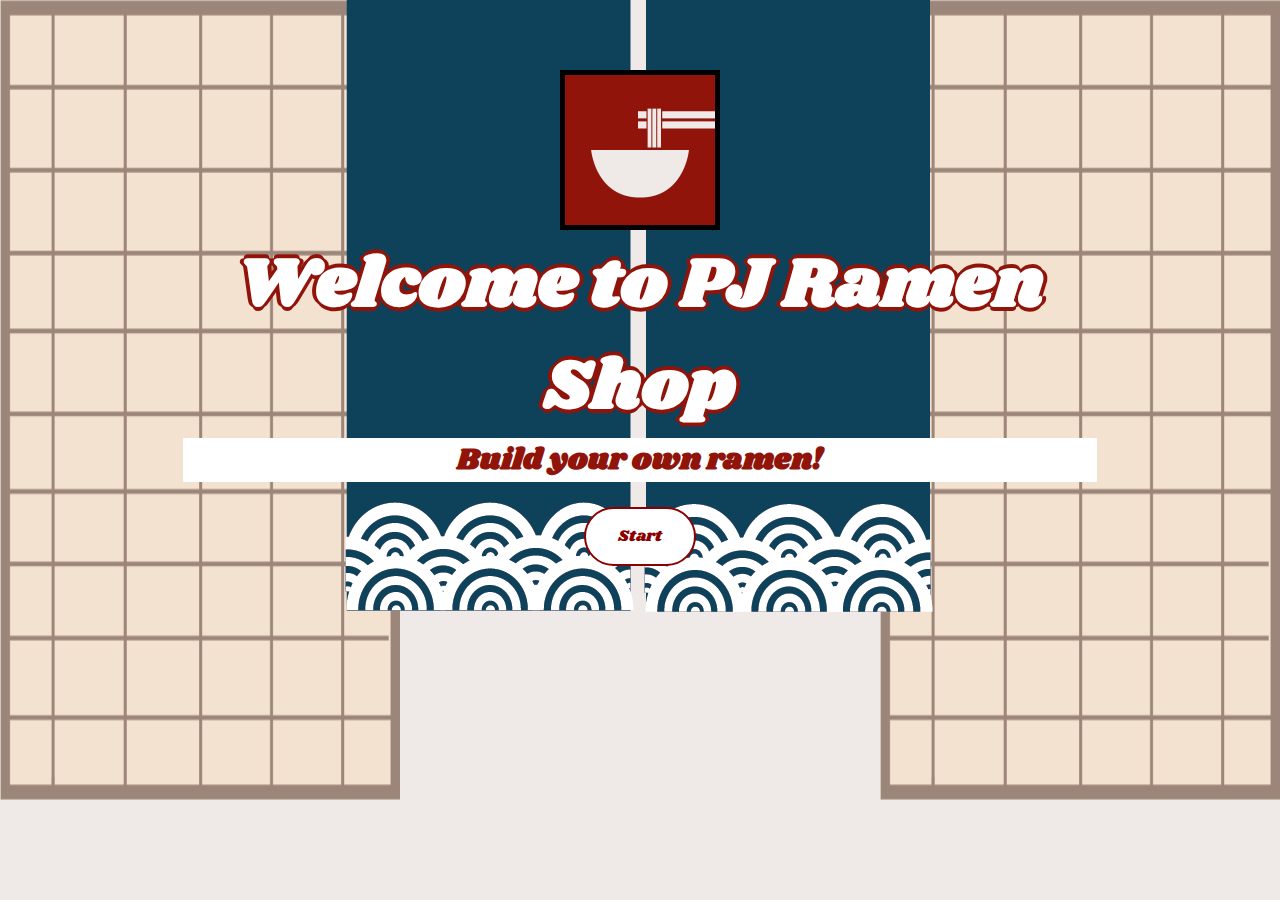
<file: index.html>
<!DOCTYPE html>
<html>

	<head>
		<title>Ramen Shop Simulator</title>
		<link rel="stylesheet" href="./src/ramenshop.css">
		<script src="./src/ramenshop.js"></script>
		<link rel="stylesheet" href="https://fonts.googleapis.com/css?family=Shrikhand"> 
		<link rel="stylesheet" href="https://fonts.googleapis.com/css?family=Raleway"> 
		<link rel="stylesheet" href="https://fonts.googleapis.com/css?family=Urbanist"> 
	</head>


	<body onload="showWelcome()">

		<div id="topbanner">
			<img src="./backgrounds/titlebanners.png" width="800px" height="250px">
		</div>

		<div id="welcome">

			<div id="main">
				<img id="logo" src="./icons/logo-01.png" width="150">
				<h1> Welcome to PJ Ramen Shop</h1>
				<h2>Build your own ramen!</h2>
				<button onclick="showPage1()" >Start</button>
			</div>

			<div id="backgroundL">
				<img src="./backgrounds/tatami.png" width="400" height="800">
			</div>

			<div id="backgroundR">
				<img src="./backgrounds/tatami.png" width="400" height="800">
			</div>

			<div id="bg">
				<img src="./backgrounds/banner.png">
			</div>

		</div>


		<div id="side_bg">
			<img src="./backgrounds/side bg.png">
		</div>


		<div id="ramen">

			<img class="ramenbowl" id="bowl" src="./ramen/bowl-01.png">
			<img class="ramenbowl" id="shoyu" src="./ramen/shoyu-01.png">
			<img class="ramenbowl" id="miso" src="./ramen/miso-01.png">
			<img class="ramenbowl" id="tonkotsu" src="./ramen/tonkotsu-01.png">
			<img class="ramenbowl" id="thicknoodles" src="./ramen/thick noodles-01.png">
			<img class="ramenbowl" id="mednoodles" src="./ramen/med noodles-01.png">
			<img class="ramenbowl" id="thinnoodles" src="./ramen/thin noodles-01.png">
			<img class="ramenbowl" id="seaweed" src="./ramen/seaweed-01.png">
			<img class="ramenbowl" id="egg" src="./ramen/egg-01.png">
			<img class="ramenbowl" id="chashu" src="./ramen/chashu-01.png">
			<img class="ramenbowl" id="bamboo" src="./ramen/bamboo-01.png">
			<img class="ramenbowl" id="onion" src="./ramen/onion-01.png">
			<img class="ramenbowl" id="fishcake" src="./ramen/fishcake-01.png">

		</div>

		<div id="page1">

			<div class = "title">
				<img class="small_logo" src="./icons/logo-01.png">
				<h3 class="prompt">Pick your soup and noodles!</h3>
			</div>

			<div class="ingredients">
				<h4>Soup</h4>
				<img class="item" id="shoyu_icon" src="./icons/shoyu-01.png" onclick="displaySoup(1)">
				<div class="desc" id="shoyu_desc">
					<p class="desc_title">Shoyu</p>
					<p>Our light and savory soy sauce-based broth! Simple yet classic, the tangy flavor of this clear broth will leave you feeling refreshed and satisfied!</p>
				</div>
				<img class="item" id="miso_icon" src="./icons/miso-01.png" onclick="displaySoup(2)">  
				<div class="desc" id="miso_desc">
					<p class="desc_title">Miso</p>
					<p>Our sweet and nutty miso paste-based broth! Made using our special house fermented soybeans, the rich and unique flavor is sure to captivate your taste buds!</p>
				</div>
				<img class="item" id="tonkotsu_icon" src="./icons/tonkotsu-01.png" onclick="displaySoup(3)">
				<div class="desc" id="tonkotsu_desc">
					<p class="desc_title">Tonkotsu</p>
					<p>Our thick and hearty pork bone-based broth! Carefully seasoned and left to simmer for hours, this broth features a creamy umami flavor, perfect for meat-lovers!</p>
				</div>	
				<br>
				<h4>Noodles</h4>
				<img class="item" id="thin_icon" src="./icons/thin noodles-01.png" onclick="displayNoodles(1)">  
				<div class="desc" id="thin_desc">
					<p class="desc_title">Thin Noodles</p>
				</div>	
				<img class="item" id="med_icon" src="./icons/med noodles-01.png" onclick="displayNoodles(2)">  
				<div class="desc" id="med_desc">
					<p class="desc_title">Medium Noodles</p>
				</div>
				<img class="item" id="thick_icon" src="./icons/thick noodles-01.png" onclick="displayNoodles(3)">
				<div class="desc" id="thick_desc">
					<p class="desc_title">Thick Noodles</p>
				</div>
				<br>
			</div>



			<div class = "nav">
				<button onclick="showPage2()">></button>
			</div>
		</div>

		<div id="page2">

			<div class = "title">
				<img class="small_logo" src="./icons/logo-01.png">
				<h3 class="prompt">Pick your toppings!</h3>
			</div>
			<div class="ingredients">
				<h4>Toppings</h4>
				<img class="item" id="fishcake_icon" src="./icons/fishcake-01.png" onclick="displayTopping(1)"> 
				<div class="desc" id="fishcake_desc">
					<p class="desc_title">Fishcake</p>
				</div> 
				<img class="item" id="chashu_icon" src="./icons/chashu-01.png" onclick="displayTopping(2)">  
				<div class="desc" id="chashu_desc">
					<p class="desc_title">Pork Belly</p>
				</div>
				<img id="egg_icon" class="item" src="./icons/egg-01.png" onclick="displayTopping(3)">
				<div class="desc" id="egg_desc">
					<p class="desc_title">Egg</p>
				</div>	
				<br>
				<img class="item" id="bamboo_icon" src="./icons/bamboo-01.png" onclick="displayTopping(4)">  
				<div class="desc" id="bamboo_desc">
					<p class="desc_title">Bamboo Shoots</p>
				</div>
				<img class="item" id="onion_icon" src="./icons/onion-01.png" onclick="displayTopping(5)"> 
				<div class="desc" id="onion_desc">
					<p class="desc_title">Green Onion</p>
				</div> 
				<img class="item" id="seaweed_icon" src="./icons/seaweed-01.png" onclick="displayTopping(6)">
				<div class="desc" id="seaweed_desc">
					<p class="desc_title">Seaweed</p>
				</div>
				<br>
			</div>

			<div class = "nav">
				<button onclick="showPage1()"><</button> <button onclick="showEnd()">Finished!</button>
			</div>
		</div>

		<div id="end">

			<h2>Enjoy your ramen!</h2>

		</div>

		<div id="utensils">
			<img id="chopsticks" src="./ramen/chopsticks.png">
			<img id="spoon" src="./ramen/spoon.png">
		</div>

	</body>

</html>
</file>
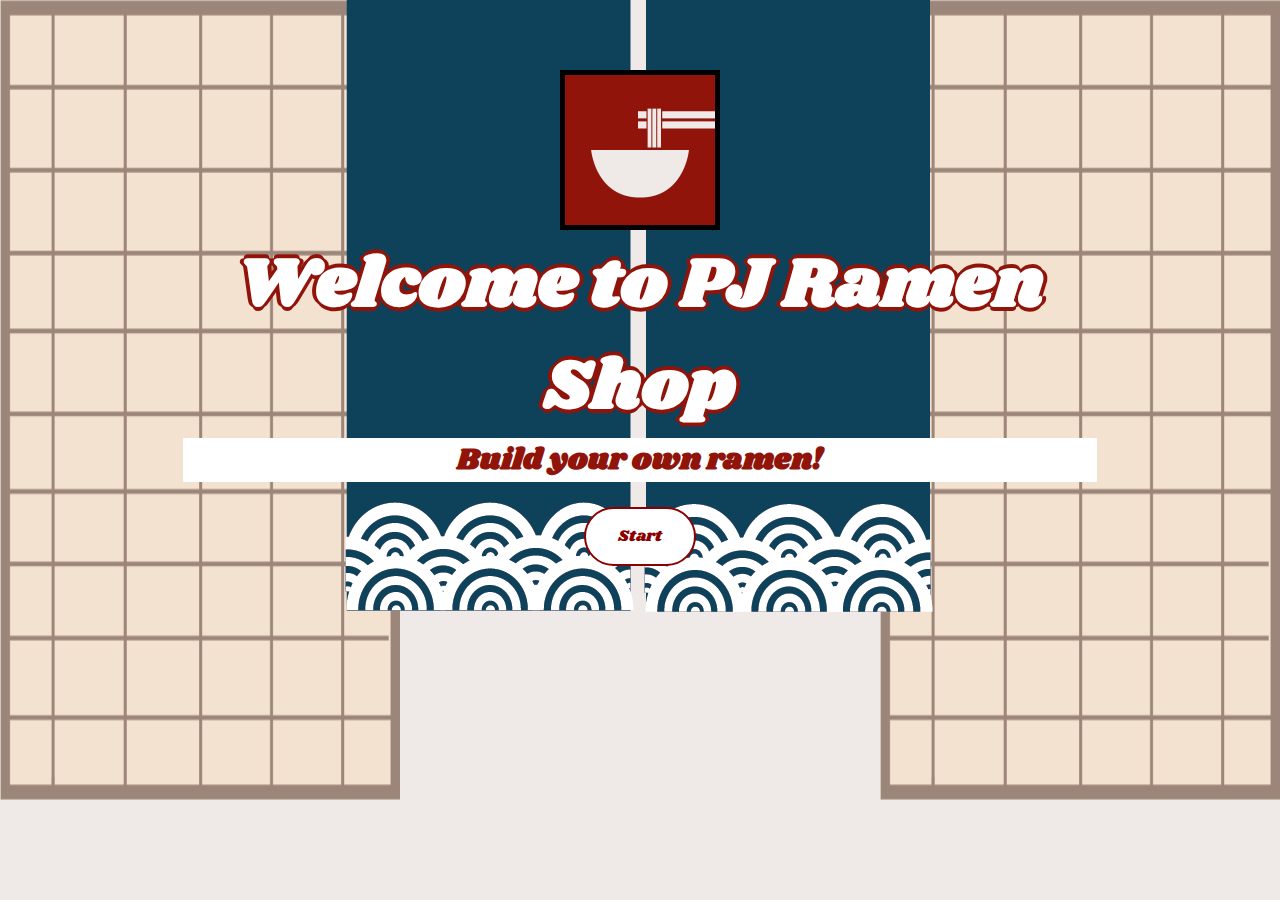
<file: src/ramenshop.html>
<!DOCTYPE html>
<html>

	<head>
		<title>Ramen Shop Simulator</title>
		<link rel="stylesheet" href="ramenshop.css">
		<script src="ramenshop.js"></script>
		<link rel="stylesheet" href="https://fonts.googleapis.com/css?family=Shrikhand"> 
		<link rel="stylesheet" href="https://fonts.googleapis.com/css?family=Raleway"> 
		<link rel="stylesheet" href="https://fonts.googleapis.com/css?family=Urbanist"> 
	</head>


	<body onload="showWelcome()">

		<div id="topbanner">
			<img src="../backgrounds/titlebanners.png" width="800px" height="250px">
		</div>

		<div id="welcome">

			<div id="main">
				<img id="logo" src="../icons/logo-01.png" width="150">
				<h1> Welcome to PJ Ramen Shop</h1>
				<h2>Build your own ramen!</h2>
				<button onclick="showPage1()" >Start</button>
			</div>

			<div id="backgroundL">
				<img src="../backgrounds/tatami.png" width="400" height="800">
			</div>

			<div id="backgroundR">
				<img src="../backgrounds/tatami.png" width="400" height="800">
			</div>

			<div id="bg">
				<img src="../backgrounds/banner.png">
			</div>

		</div>


		<div id="side_bg">
			<img src="../backgrounds/side bg.png">
		</div>


		<div id="ramen">

			<img class="ramenbowl" id="bowl" src="../ramen/bowl-01.png">
			<img class="ramenbowl" id="shoyu" src="../ramen/shoyu-01.png">
			<img class="ramenbowl" id="miso" src="../ramen/miso-01.png">
			<img class="ramenbowl" id="tonkotsu" src="../ramen/tonkotsu-01.png">
			<img class="ramenbowl" id="thicknoodles" src="../ramen/thick noodles-01.png">
			<img class="ramenbowl" id="mednoodles" src="../ramen/med noodles-01.png">
			<img class="ramenbowl" id="thinnoodles" src="../ramen/thin noodles-01.png">
			<img class="ramenbowl" id="seaweed" src="../ramen/seaweed-01.png">
			<img class="ramenbowl" id="egg" src="../ramen/egg-01.png">
			<img class="ramenbowl" id="chashu" src="../ramen/chashu-01.png">
			<img class="ramenbowl" id="bamboo" src="../ramen/bamboo-01.png">
			<img class="ramenbowl" id="onion" src="../ramen/onion-01.png">
			<img class="ramenbowl" id="fishcake" src="../ramen/fishcake-01.png">

		</div>

		<div id="page1">

			<div class = "title">
				<img class="small_logo" src="../icons/logo-01.png">
				<h3 class="prompt">Pick your soup and noodles!</h3>
			</div>

			<div class="ingredients">
				<h4>Soup</h4>
				<img class="item" id="shoyu_icon" src="../icons/shoyu-01.png" onclick="displaySoup(1)">
				<div class="desc" id="shoyu_desc">
					<p class="desc_title">Shoyu</p>
					<p>Our light and savory soy sauce-based broth! Simple yet classic, the tangy flavor of this clear broth will leave you feeling refreshed and satisfied!</p>
				</div>
				<img class="item" id="miso_icon" src="../icons/miso-01.png" onclick="displaySoup(2)">  
				<div class="desc" id="miso_desc">
					<p class="desc_title">Miso</p>
					<p>Our sweet and nutty miso paste-based broth! Made using our special house fermented soybeans, the rich and unique flavor is sure to captivate your taste buds!</p>
				</div>
				<img class="item" id="tonkotsu_icon" src="../icons/tonkotsu-01.png" onclick="displaySoup(3)">
				<div class="desc" id="tonkotsu_desc">
					<p class="desc_title">Tonkotsu</p>
					<p>Our thick and hearty pork bone-based broth! Carefully seasoned and left to simmer for hours, this broth features a creamy umami flavor, perfect for meat-lovers!</p>
				</div>	
				<br>
				<h4>Noodles</h4>
				<img class="item" id="thin_icon" src="../icons/thin noodles-01.png" onclick="displayNoodles(1)">  
				<div class="desc" id="thin_desc">
					<p class="desc_title">Thin Noodles</p>
				</div>	
				<img class="item" id="med_icon" src="../icons/med noodles-01.png" onclick="displayNoodles(2)">  
				<div class="desc" id="med_desc">
					<p class="desc_title">Medium Noodles</p>
				</div>
				<img class="item" id="thick_icon" src="../icons/thick noodles-01.png" onclick="displayNoodles(3)">
				<div class="desc" id="thick_desc">
					<p class="desc_title">Thick Noodles</p>
				</div>
				<br>
			</div>



			<div class = "nav">
				<button onclick="showPage2()">></button>
			</div>
		</div>

		<div id="page2">

			<div class = "title">
				<img class="small_logo" src="../icons/logo-01.png">
				<h3 class="prompt">Pick your toppings!</h3>
			</div>
			<div class="ingredients">
				<h4>Toppings</h4>
				<img class="item" id="fishcake_icon" src="../icons/fishcake-01.png" onclick="displayTopping(1)"> 
				<div class="desc" id="fishcake_desc">
					<p class="desc_title">Fishcake</p>
				</div> 
				<img class="item" id="chashu_icon" src="../icons/chashu-01.png" onclick="displayTopping(2)">  
				<div class="desc" id="chashu_desc">
					<p class="desc_title">Pork Belly</p>
				</div>
				<img id="egg_icon" class="item" src="../icons/egg-01.png" onclick="displayTopping(3)">
				<div class="desc" id="egg_desc">
					<p class="desc_title">Egg</p>
				</div>	
				<br>
				<img class="item" id="bamboo_icon" src="../icons/bamboo-01.png" onclick="displayTopping(4)">  
				<div class="desc" id="bamboo_desc">
					<p class="desc_title">Bamboo Shoots</p>
				</div>
				<img class="item" id="onion_icon" src="../icons/onion-01.png" onclick="displayTopping(5)"> 
				<div class="desc" id="onion_desc">
					<p class="desc_title">Green Onion</p>
				</div> 
				<img class="item" id="seaweed_icon" src="../icons/seaweed-01.png" onclick="displayTopping(6)">
				<div class="desc" id="seaweed_desc">
					<p class="desc_title">Seaweed</p>
				</div>
				<br>
			</div>

			<div class = "nav">
				<button onclick="showPage1()"><</button> <button onclick="showEnd()">Finished!</button>
			</div>
		</div>

		<div id="end">

			<h2>Enjoy your ramen!</h2>

		</div>

		<div id="utensils">
			<img id="chopsticks" src="../ramen/chopsticks.png">
			<img id="spoon" src="../ramen/spoon.png">
		</div>

	</body>

</html>
</file>
<file: src/ramenshop.css>
body {
  margin: 0 0 0 0;
  overflow: auto;
  background-color: #efe9e7;
}

h1 {
  font-family: Shrikhand, sans-serif;
  font-size: 70px;
  color: white;
  transition-duration: 0.3s;
  text-shadow:  
    -4px 0 0 #91140b,
    4px 0 0 #91140b,
    0 4px 0 #91140b,
    0 -4px 0 #91140b;
  padding:  0 0 0 0 ;
  margin:0;
}

h1:hover {
  text-shadow: 
 
    -4px 0 0 #91140b90,
    4px 0 0 #91140b90,
    0 4px 0 #91140b90,
    0 -4px 0 #91140b90;
    padding:  0 0 0 0 ;
}

h2 {
  font-family: Shrikhand, sans-serif;
  font-size: 30px;
  color: #91140b;
  transition-duration: 0.3s;
  padding:  0 0 0 0 ;
  margin-top: 0;
  margin-bottom: 20px;
  background-color: #ffffffff;
}

h2:hover {
  background-color: #ffffffe0;
}

h3 {
  font-family: Shrikhand, sans-serif;
  font-size: 30px;
  color: #ffffff;
}

h4 {
  font-family: Shrikhand, sans-serif;
  font-size: 20px;
  margin: 10px 0 10px 0;
  color: white;
}

#side_bg {
  position: absolute;
  top: 0;
  right: 0;
  bottom: 0;
  left: 43%;
  z-index: 0;
  overflow: hidden;
}

#topbanner {
  position: absolute;
  top: 0;
  right: 0%;
  left: 45%;
  transform: translate(0, -30%);
  z-index: 1;
  overflow: hidden;
}



#logo {
  margin: 70px 0px 0px 0px;
  border: 5px solid black;
  transition-duration: 0.3s;
}

#logo:hover {
  border: 5px solid #00000090;
}

#welcome {
  display: grid;
  grid-template-columns: repeat(7, 1fr);
  grid-template-rows: 1fr;
  justify-items: center;
}

#backgroundL {
  position: absolute;
  top: 0;
  bottom: 0;
  left: 0;
  height: 100%;
  z-index: 10;
}

#backgroundR {
  position: absolute;
  top: 0;
  bottom: 0;
  right: 0;
  height: 100%;
  z-index: 10;
}

#bg {
  grid-column-start: 3;
  grid-column-end: 6;
  grid-row-start: 1;
  z-index: 11;
  overflow: hidden;
}

#main {
  grid-column-start: 2;
  grid-column-end: 7;
  grid-row-start: 1;
  z-index: 12;

  text-align: center;

}

#end {
  position: absolute;
  top: 80%; 
  left: 50%; 
  transform: translate(-50%, -50%);
}


.ingredients {
    overflow: auto;
    position:absolute; 
    top: 28%; 
    left: 50%; 
    z-index: 0;
}

#bowl {
  visibility: visible;
}

.nav {
  overflow: hidden;
    position: absolute; 
    bottom: 5%; 
    right: 8%; 
    z-index: 0;
}

.ramenbowl {
    overflow: hidden;
    position:absolute; 
    top: 15%; 
    left: 3%; 
    z-index: 0;

    visibility: hidden;
}

.item {
  width: 150px;
  border: 5px solid #91140b;
  transition-duration: 0.3s;
  cursor: pointer;
}

.item:hover {
  opacity: 50%;
}

.prompt {
  display:  inline-block;
  font-size: 30px;
  margin-top: 50px;
}

.title {
  display:  inline;
  overflow: auto;
    position:absolute; 
    top: 0; 
    left: 55%; 
    z-index: 2;
}

.small_logo {
  display:  inline-block;
  width: 40px;
  vertical-align: text-bottom;
}

button {
    background-color: white; 
    color: darkred; 
    border: 2px solid darkred;
    padding: 16px 32px;
    font-family: Shrikhand;
    text-align: center;
    text-decoration: none;
    display: inline-block;
    font-size: 16px;
    margin: 5px 5px 5px 5px;
    transition-duration: 0.3s;
    cursor: pointer;
    border-radius: 50px;
}

button:hover {
  background-color: darkred;
  color: white;
  font-size: 20px;
}

.desc {
  padding: 20px 20px 20px 20px;
  pointer-events: none;
  position: absolute;
  visibility: hidden;
  text-align: center;
  background-color: #00000000;
  color: #ffffff00;
  font-size: 13px;
  font-family: Urbanist;
  z-index: 5;
  transition-duration: 0.3s;
  top: 55%;
  left: 10%;
  right: 10%;
  transform: translate(0, -50%);
}

.desc_title {
  font-family: Shrikhand;
  font-size: 27px;
  margin: 0 0 0 0;
}

#shoyu_icon:hover + #shoyu_desc {
  visibility: visible;
  background-color: #000000a0;
  color: #ffffffff;
}

#miso_icon:hover + #miso_desc {
  visibility: visible;
  background-color: #000000a0;
  color: #ffffffff;
}

#tonkotsu_icon:hover + #tonkotsu_desc {
  visibility: visible;
  background-color: #000000a0;
  color: #ffffffff;
}

#thin_icon:hover + #thin_desc {
  visibility: visible;
  background-color: #000000a0;
  color: #ffffffff;
}

#med_icon:hover + #med_desc {
  visibility: visible;
  background-color: #000000a0;
  color: #ffffffff;
}

#thick_icon:hover + #thick_desc {
  visibility: visible;
  background-color: #000000a0;
  color: #ffffffff;
}

#fishcake_icon:hover + #fishcake_desc {
  visibility: visible;
  background-color: #000000a0;
  color: #ffffffff;
}

#chashu_icon:hover + #chashu_desc {
  visibility: visible;
  background-color: #000000a0;
  color: #ffffffff;
}

#egg_icon:hover + #egg_desc {
  visibility: visible;
  background-color: #000000a0;
  color: #ffffffff;
}

#bamboo_icon:hover + #bamboo_desc {
  visibility: visible;
  background-color: #000000a0;
  color: #ffffffff;
}

#onion_icon:hover + #onion_desc {
  visibility: visible;
  background-color: #000000a0;
  color: #ffffffff;
}

#seaweed_icon:hover + #seaweed_desc {
  visibility: visible;
  background-color: #000000a0;
  color: #ffffffff;
}

#chopsticks {
  position:  absolute;
  top: 20%;
  right: 24%;
  height: 380px;
  width: auto;
  z-index: 1;
}

#spoon {
  position:  absolute;
  top: 25%;
  left: 24%;
  height: 300px;
  width: auto;
  z-index: 1;
}
</file>
